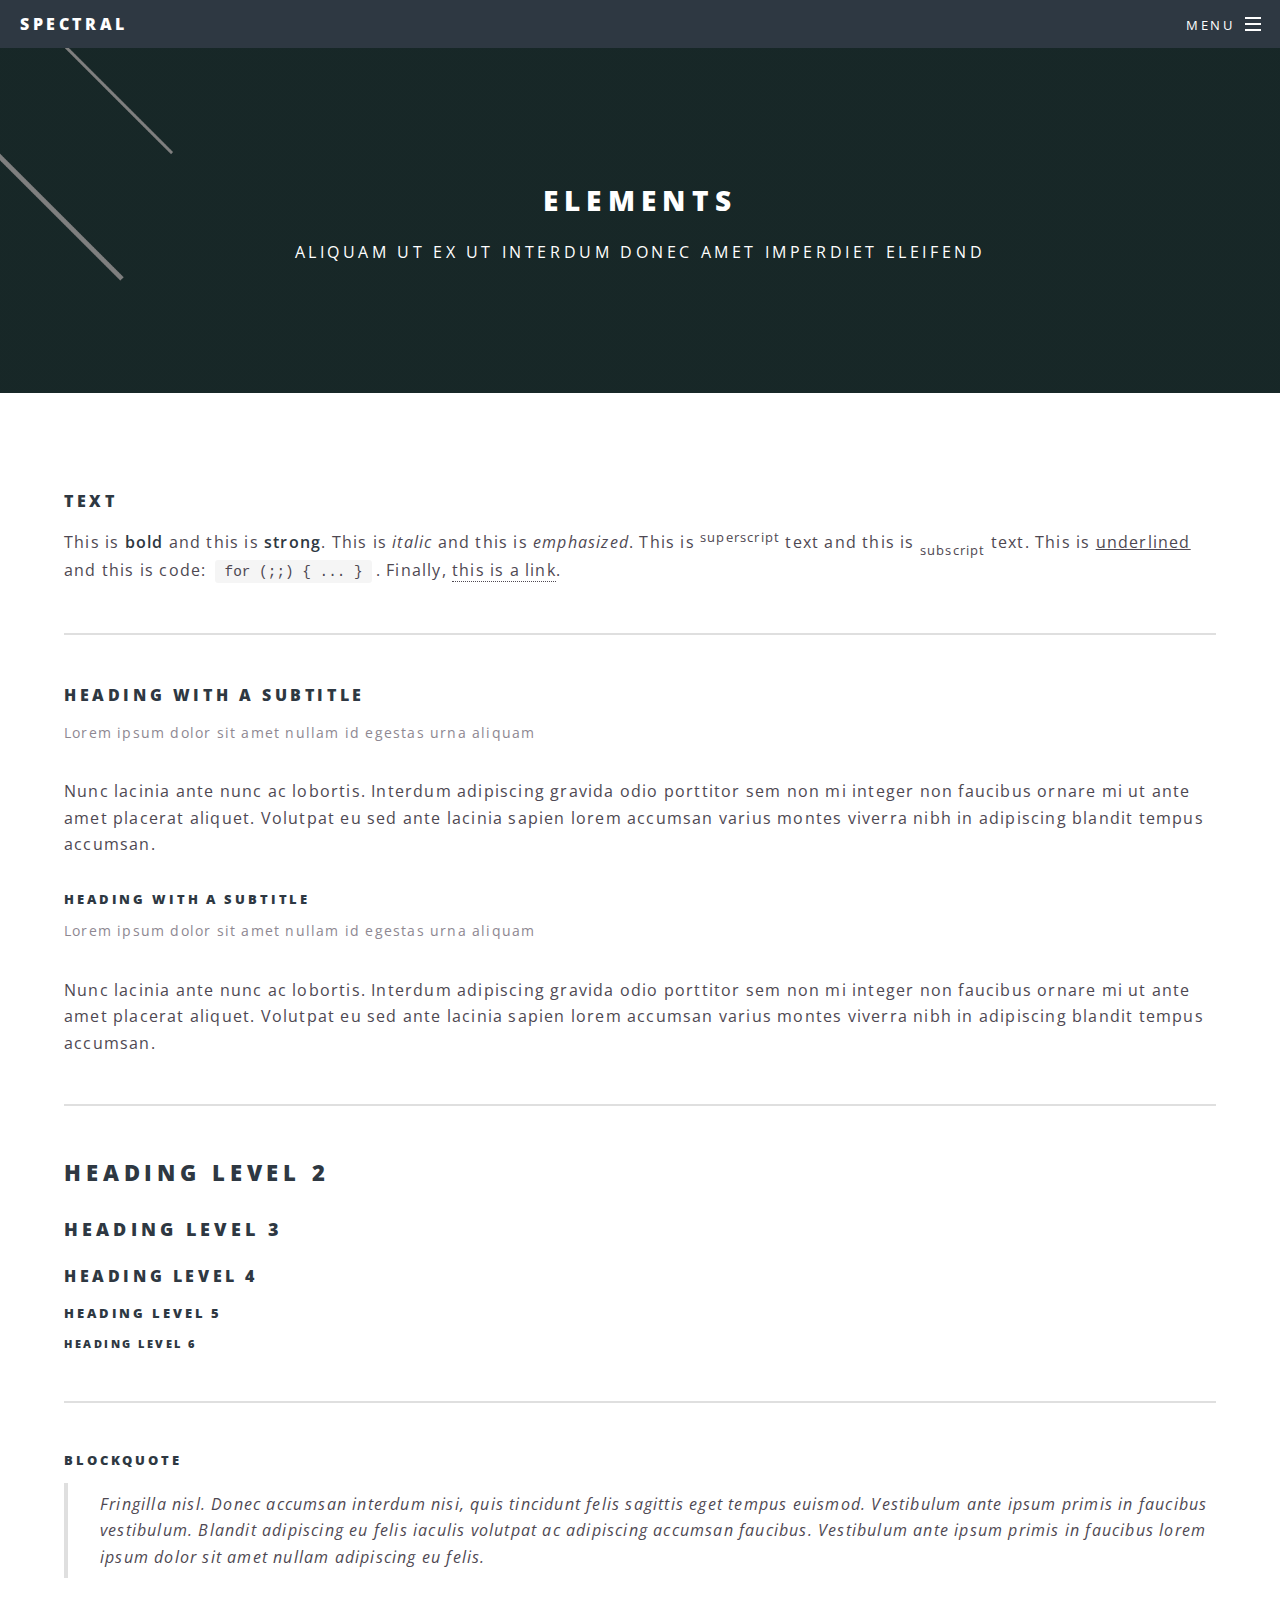
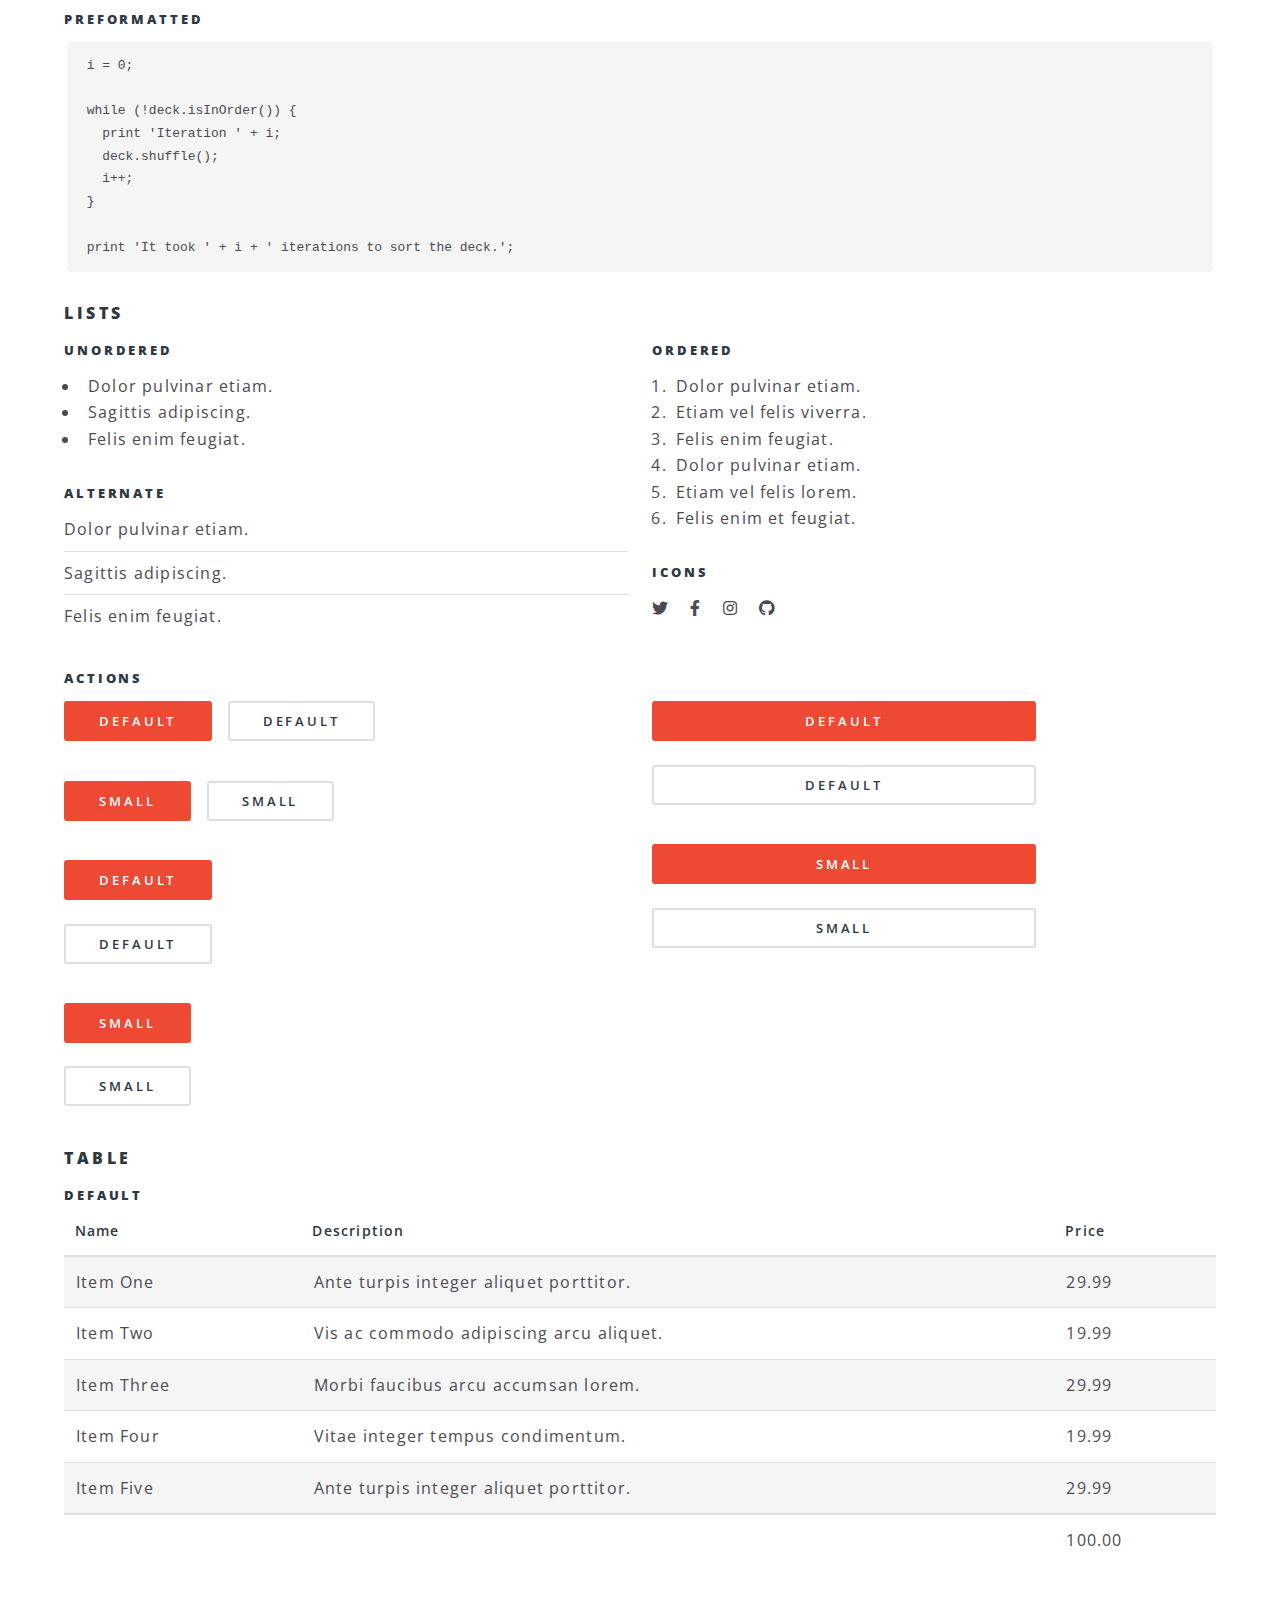
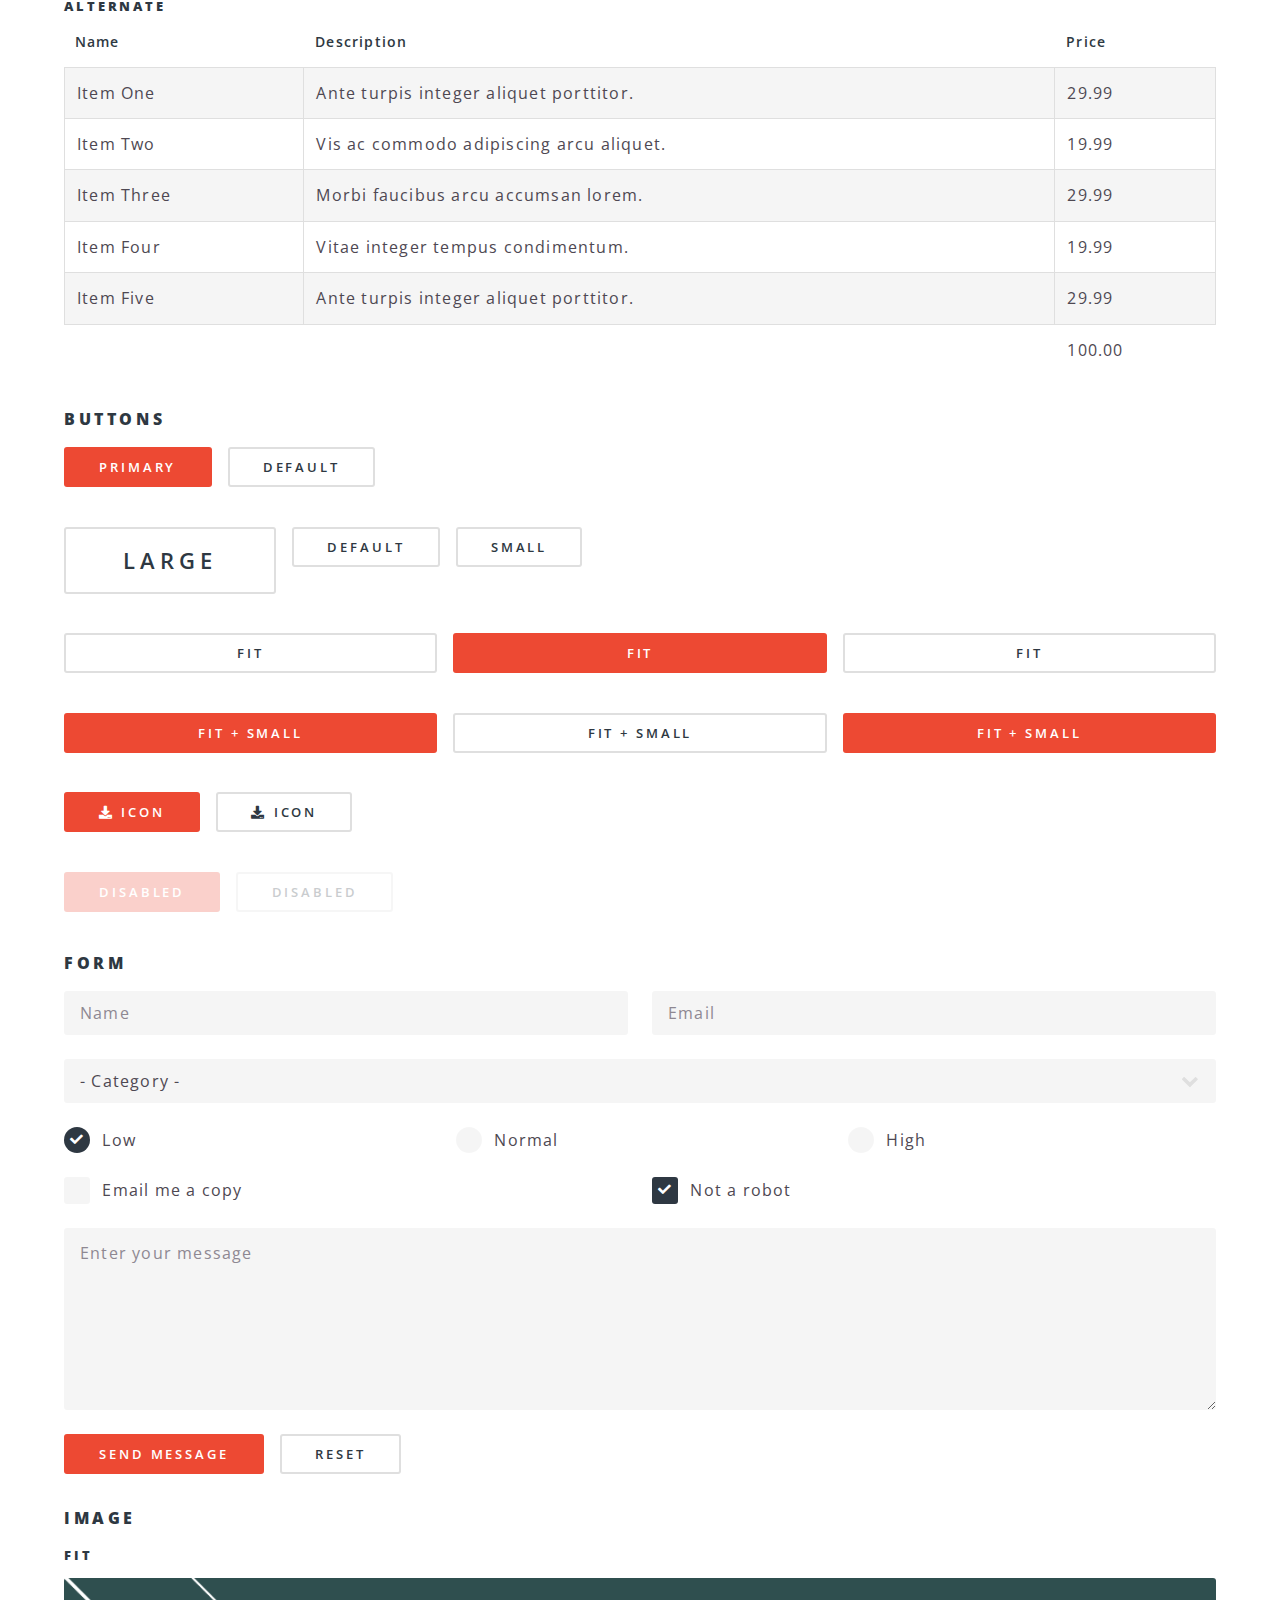
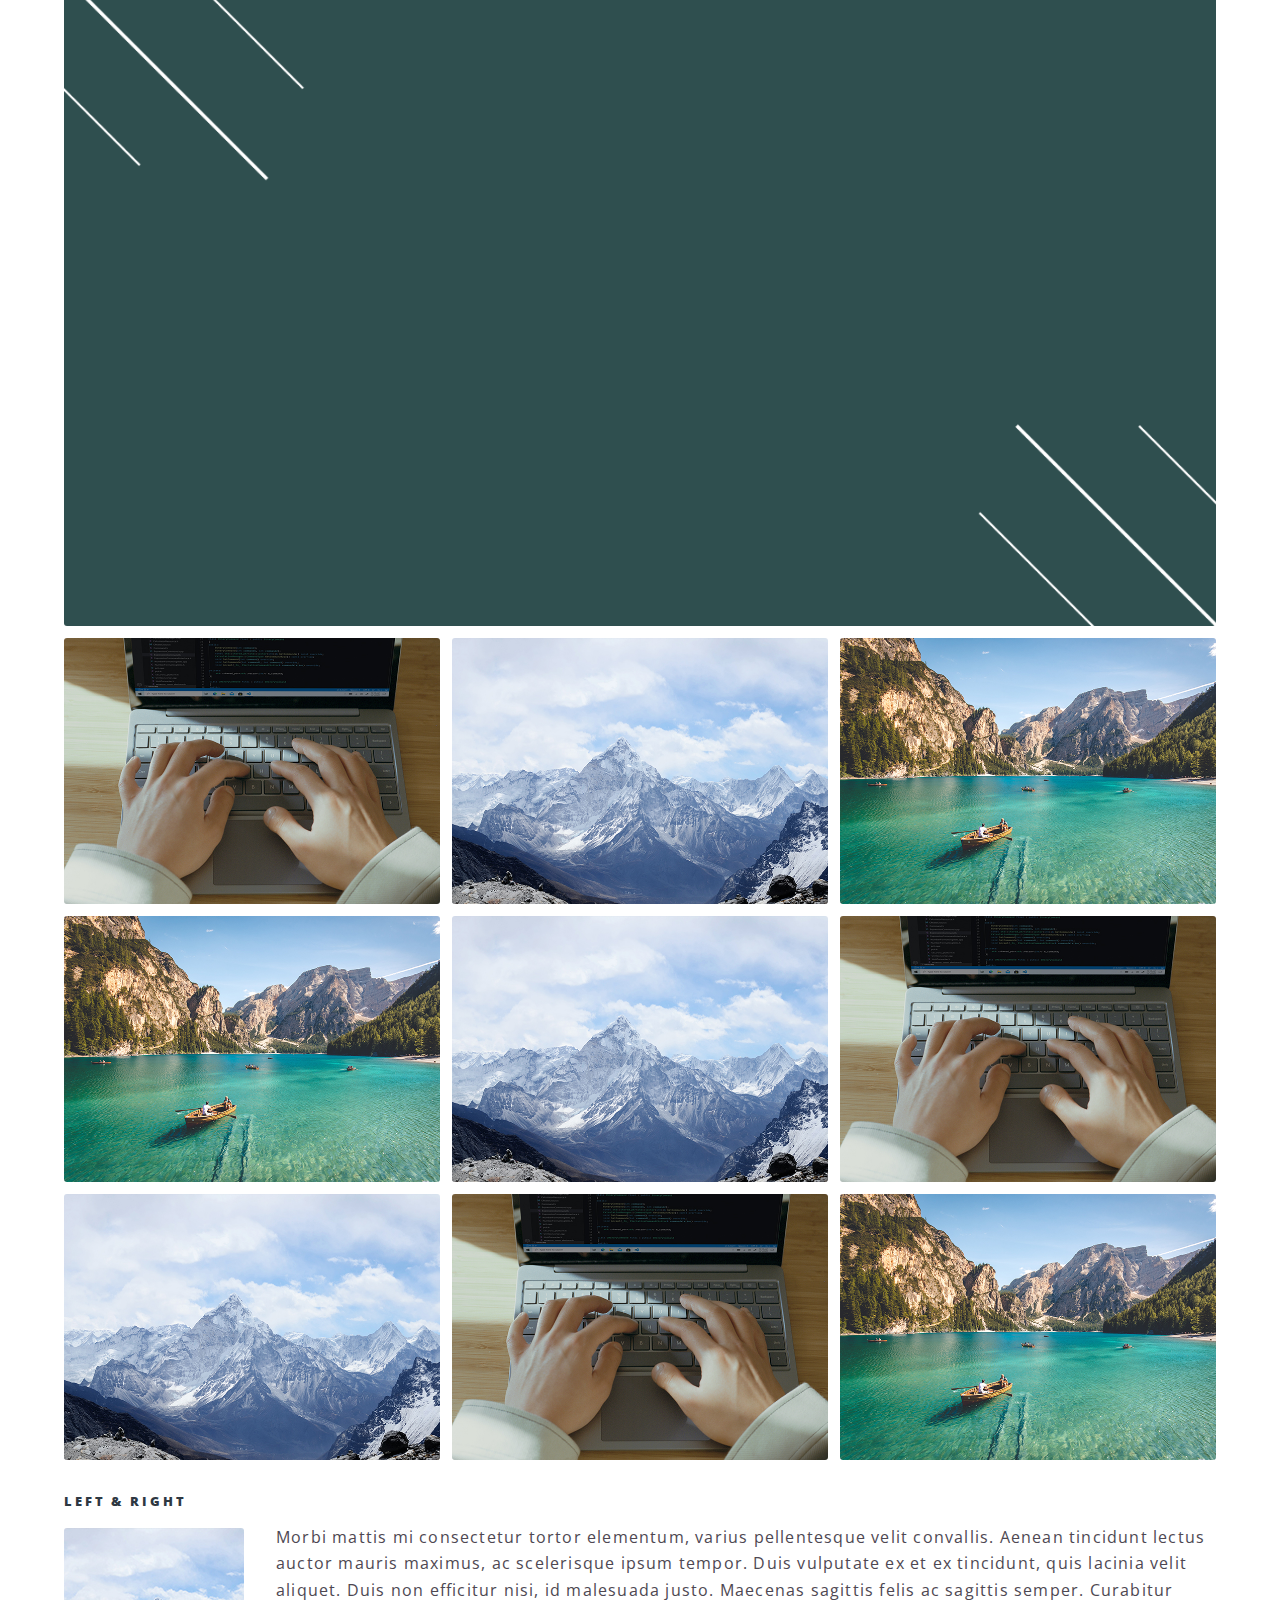
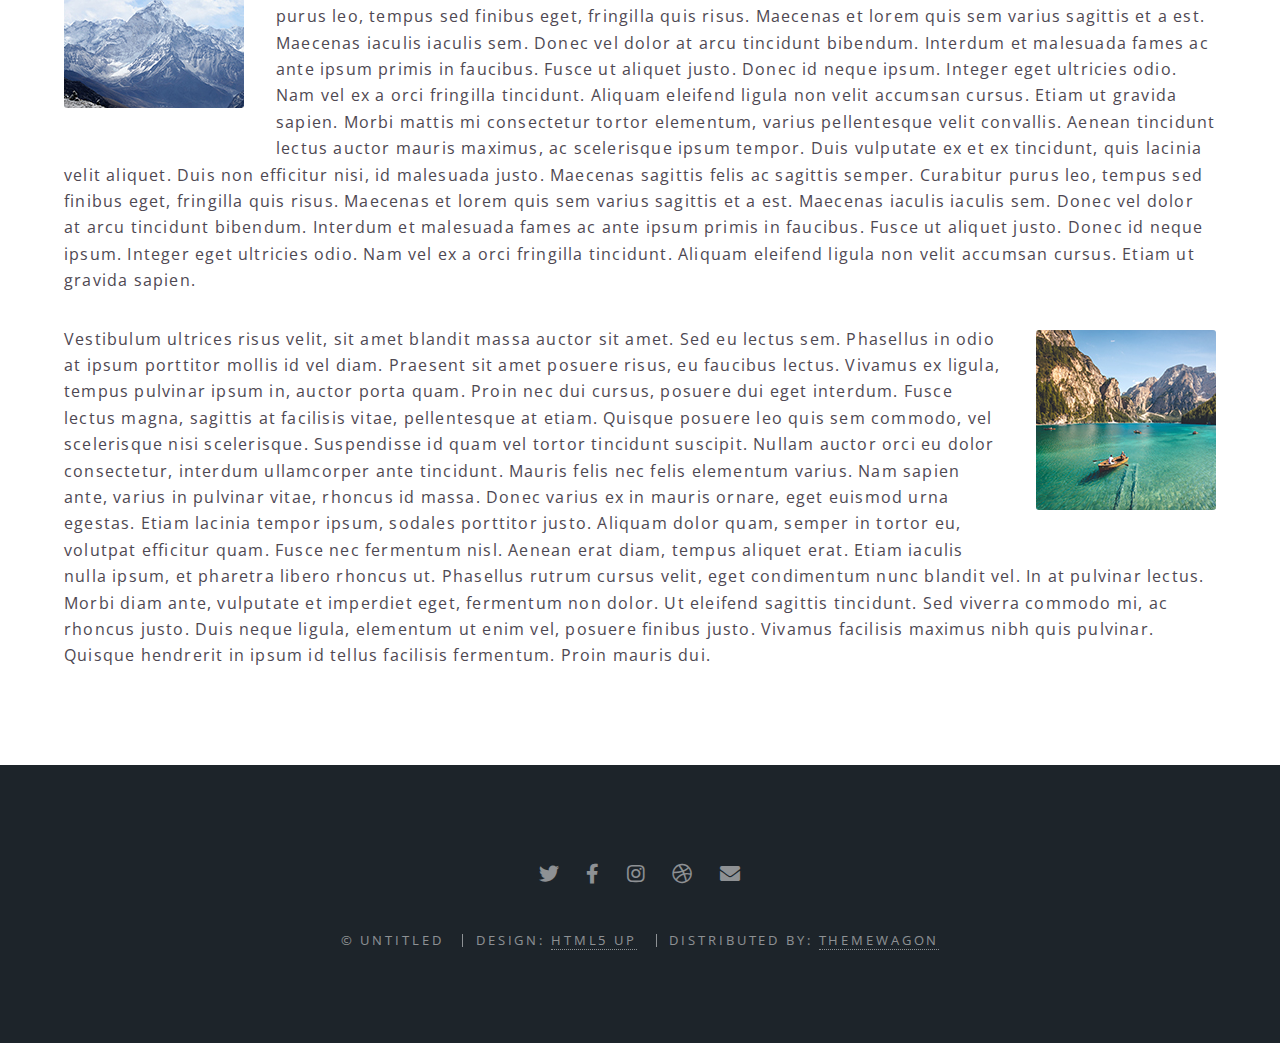
<file: elements.html>
<!DOCTYPE HTML>
<!--
	Spectral by HTML5 UP
	html5up.net | @ajlkn
	Free for personal and commercial use under the CCA 3.0 license (html5up.net/license)
-->
<html>

<head>
	<title>Elements - Spectral by HTML5 UP</title>
	<meta charset="utf-8" />
	<meta name="viewport" content="width=device-width, initial-scale=1, user-scalable=no" />
	<link rel="stylesheet" href="https://thejscott5.github.io/sandbox/assets/css/main.css" />
	<noscript>
		<link rel="stylesheet" href="https://thejscott5.github.io/sandbox/assets/css/noscript.css" />
	</noscript>
</head>

<body class="is-preload">

	<!-- Page Wrapper -->
	<div id="page-wrapper">

		<!-- Header -->
		<header id="header">
			<h1><a href="index.html">Spectral</a></h1>
			<nav id="nav">
				<ul>
					<li class="special">
						<a href="#menu" class="menuToggle"><span>Menu</span></a>
						<div id="menu">
							<ul>
								<li><a href="index.html">Home</a></li>
								<li><a href="generic.html">Generic</a></li>
								<li><a href="elements.html">Elements</a></li>
								<li><a href="#">Sign Up</a></li>
								<li><a href="#">Log In</a></li>
							</ul>
						</div>
					</li>
				</ul>
			</nav>
		</header>

		<!-- Main -->
		<article id="main">
			<header>
				<h2>Elements</h2>
				<p>Aliquam ut ex ut interdum donec amet imperdiet eleifend</p>
			</header>
			<section class="wrapper style5">
				<div class="inner">

					<section>
						<h4>Text</h4>
						<p>This is <b>bold</b> and this is <strong>strong</strong>. This is <i>italic</i> and this is
							<em>emphasized</em>.
							This is <sup>superscript</sup> text and this is <sub>subscript</sub> text.
							This is <u>underlined</u> and this is code: <code>for (;;) { ... }</code>. Finally, <a href="#">this is a
								link</a>.</p>
						<hr />
						<header>
							<h4>Heading with a Subtitle</h4>
							<p>Lorem ipsum dolor sit amet nullam id egestas urna aliquam</p>
						</header>
						<p>Nunc lacinia ante nunc ac lobortis. Interdum adipiscing gravida odio porttitor sem non mi integer non
							faucibus ornare mi ut ante amet placerat aliquet. Volutpat eu sed ante lacinia sapien lorem accumsan
							varius montes viverra nibh in adipiscing blandit tempus accumsan.</p>
						<header>
							<h5>Heading with a Subtitle</h5>
							<p>Lorem ipsum dolor sit amet nullam id egestas urna aliquam</p>
						</header>
						<p>Nunc lacinia ante nunc ac lobortis. Interdum adipiscing gravida odio porttitor sem non mi integer non
							faucibus ornare mi ut ante amet placerat aliquet. Volutpat eu sed ante lacinia sapien lorem accumsan
							varius montes viverra nibh in adipiscing blandit tempus accumsan.</p>
						<hr />
						<h2>Heading Level 2</h2>
						<h3>Heading Level 3</h3>
						<h4>Heading Level 4</h4>
						<h5>Heading Level 5</h5>
						<h6>Heading Level 6</h6>
						<hr />
						<h5>Blockquote</h5>
						<blockquote>Fringilla nisl. Donec accumsan interdum nisi, quis tincidunt felis sagittis eget tempus euismod.
							Vestibulum ante ipsum primis in faucibus vestibulum. Blandit adipiscing eu felis iaculis volutpat ac
							adipiscing accumsan faucibus. Vestibulum ante ipsum primis in faucibus lorem ipsum dolor sit amet nullam
							adipiscing eu felis.</blockquote>
						<h5>Preformatted</h5>
						<pre><code>i = 0;

while (!deck.isInOrder()) {
  print 'Iteration ' + i;
  deck.shuffle();
  i++;
}

print 'It took ' + i + ' iterations to sort the deck.';</code></pre>
					</section>

					<section>
						<h4>Lists</h4>
						<div class="row">
							<div class="col-6 col-12-medium">
								<h5>Unordered</h5>
								<ul>
									<li>Dolor pulvinar etiam.</li>
									<li>Sagittis adipiscing.</li>
									<li>Felis enim feugiat.</li>
								</ul>
								<h5>Alternate</h5>
								<ul class="alt">
									<li>Dolor pulvinar etiam.</li>
									<li>Sagittis adipiscing.</li>
									<li>Felis enim feugiat.</li>
								</ul>
							</div>
							<div class="col-6 col-12-medium">
								<h5>Ordered</h5>
								<ol>
									<li>Dolor pulvinar etiam.</li>
									<li>Etiam vel felis viverra.</li>
									<li>Felis enim feugiat.</li>
									<li>Dolor pulvinar etiam.</li>
									<li>Etiam vel felis lorem.</li>
									<li>Felis enim et feugiat.</li>
								</ol>
								<h5>Icons</h5>
								<ul class="icons">
									<li><a href="#" class="icon brands fa-twitter"><span class="label">Twitter</span></a></li>
									<li><a href="#" class="icon brands fa-facebook-f"><span class="label">Facebook</span></a></li>
									<li><a href="#" class="icon brands fa-instagram"><span class="label">Instagram</span></a></li>
									<li><a href="#" class="icon brands fa-github"><span class="label">Github</span></a></li>
								</ul>
							</div>
						</div>
						<h5>Actions</h5>
						<div class="row">
							<div class="col-6 col-12-medium">
								<ul class="actions">
									<li><a href="#" class="button primary">Default</a></li>
									<li><a href="#" class="button">Default</a></li>
								</ul>
								<ul class="actions small">
									<li><a href="#" class="button primary small">Small</a></li>
									<li><a href="#" class="button small">Small</a></li>
								</ul>
								<ul class="actions stacked">
									<li><a href="#" class="button primary">Default</a></li>
									<li><a href="#" class="button">Default</a></li>
								</ul>
								<ul class="actions stacked">
									<li><a href="#" class="button primary small">Small</a></li>
									<li><a href="#" class="button small">Small</a></li>
								</ul>
							</div>
							<div class="col-6 col-12-medium">
								<ul class="actions stacked">
									<li><a href="#" class="button primary fit">Default</a></li>
									<li><a href="#" class="button fit">Default</a></li>
								</ul>
								<ul class="actions stacked">
									<li><a href="#" class="button primary small fit">Small</a></li>
									<li><a href="#" class="button small fit">Small</a></li>
								</ul>
							</div>
						</div>
					</section>

					<section>
						<h4>Table</h4>
						<h5>Default</h5>
						<div class="table-wrapper">
							<table>
								<thead>
									<tr>
										<th>Name</th>
										<th>Description</th>
										<th>Price</th>
									</tr>
								</thead>
								<tbody>
									<tr>
										<td>Item One</td>
										<td>Ante turpis integer aliquet porttitor.</td>
										<td>29.99</td>
									</tr>
									<tr>
										<td>Item Two</td>
										<td>Vis ac commodo adipiscing arcu aliquet.</td>
										<td>19.99</td>
									</tr>
									<tr>
										<td>Item Three</td>
										<td> Morbi faucibus arcu accumsan lorem.</td>
										<td>29.99</td>
									</tr>
									<tr>
										<td>Item Four</td>
										<td>Vitae integer tempus condimentum.</td>
										<td>19.99</td>
									</tr>
									<tr>
										<td>Item Five</td>
										<td>Ante turpis integer aliquet porttitor.</td>
										<td>29.99</td>
									</tr>
								</tbody>
								<tfoot>
									<tr>
										<td colspan="2"></td>
										<td>100.00</td>
									</tr>
								</tfoot>
							</table>
						</div>

						<h5>Alternate</h5>
						<div class="table-wrapper">
							<table class="alt">
								<thead>
									<tr>
										<th>Name</th>
										<th>Description</th>
										<th>Price</th>
									</tr>
								</thead>
								<tbody>
									<tr>
										<td>Item One</td>
										<td>Ante turpis integer aliquet porttitor.</td>
										<td>29.99</td>
									</tr>
									<tr>
										<td>Item Two</td>
										<td>Vis ac commodo adipiscing arcu aliquet.</td>
										<td>19.99</td>
									</tr>
									<tr>
										<td>Item Three</td>
										<td> Morbi faucibus arcu accumsan lorem.</td>
										<td>29.99</td>
									</tr>
									<tr>
										<td>Item Four</td>
										<td>Vitae integer tempus condimentum.</td>
										<td>19.99</td>
									</tr>
									<tr>
										<td>Item Five</td>
										<td>Ante turpis integer aliquet porttitor.</td>
										<td>29.99</td>
									</tr>
								</tbody>
								<tfoot>
									<tr>
										<td colspan="2"></td>
										<td>100.00</td>
									</tr>
								</tfoot>
							</table>
						</div>
					</section>

					<section>
						<h4>Buttons</h4>
						<ul class="actions">
							<li><a href="#" class="button primary">Primary</a></li>
							<li><a href="#" class="button">Default</a></li>
						</ul>
						<ul class="actions">
							<li><a href="#" class="button large">Large</a></li>
							<li><a href="#" class="button">Default</a></li>
							<li><a href="#" class="button small">Small</a></li>
						</ul>
						<ul class="actions fit">
							<li><a href="#" class="button fit">Fit</a></li>
							<li><a href="#" class="button primary fit">Fit</a></li>
							<li><a href="#" class="button fit">Fit</a></li>
						</ul>
						<ul class="actions fit small">
							<li><a href="#" class="button primary fit small">Fit + Small</a></li>
							<li><a href="#" class="button fit small">Fit + Small</a></li>
							<li><a href="#" class="button primary fit small">Fit + Small</a></li>
						</ul>
						<ul class="actions">
							<li><a href="#" class="button primary icon solid fa-download">Icon</a></li>
							<li><a href="#" class="button icon solid fa-download">Icon</a></li>
						</ul>
						<ul class="actions">
							<li><span class="button primary disabled">Disabled</span></li>
							<li><span class="button disabled">Disabled</span></li>
						</ul>
					</section>

					<section>
						<h4>Form</h4>
						<form method="post" action="#">
							<div class="row gtr-uniform">
								<div class="col-6 col-12-xsmall">
									<input type="text" name="demo-name" id="demo-name" value="" placeholder="Name" />
								</div>
								<div class="col-6 col-12-xsmall">
									<input type="email" name="demo-email" id="demo-email" value="" placeholder="Email" />
								</div>
								<div class="col-12">
									<select name="demo-category" id="demo-category">
										<option value="">- Category -</option>
										<option value="1">Manufacturing</option>
										<option value="1">Shipping</option>
										<option value="1">Administration</option>
										<option value="1">Human Resources</option>
									</select>
								</div>
								<div class="col-4 col-12-small">
									<input type="radio" id="demo-priority-low" name="demo-priority" checked>
									<label for="demo-priority-low">Low</label>
								</div>
								<div class="col-4 col-12-small">
									<input type="radio" id="demo-priority-normal" name="demo-priority">
									<label for="demo-priority-normal">Normal</label>
								</div>
								<div class="col-4 col-12-small">
									<input type="radio" id="demo-priority-high" name="demo-priority">
									<label for="demo-priority-high">High</label>
								</div>
								<div class="col-6 col-12-small">
									<input type="checkbox" id="demo-copy" name="demo-copy">
									<label for="demo-copy">Email me a copy</label>
								</div>
								<div class="col-6 col-12-small">
									<input type="checkbox" id="demo-human" name="demo-human" checked>
									<label for="demo-human">Not a robot</label>
								</div>
								<div class="col-12">
									<textarea name="demo-message" id="demo-message" placeholder="Enter your message" rows="6"></textarea>
								</div>
								<div class="col-12">
									<ul class="actions">
										<li><input type="submit" value="Send Message" class="primary" /></li>
										<li><input type="reset" value="Reset" /></li>
									</ul>
								</div>
							</div>
						</form>
					</section>

					<section>
						<h4>Image</h4>
						<h5>Fit</h5>
						<div class="box alt">
							<div class="row gtr-50 gtr-uniform">
								<div class="col-12"><span class="image fit"><img src="images/banner.jpg" alt="" /></span></div>
								<div class="col-4"><span class="image fit"><img src="images/pic01.jpg" alt="" /></span></div>
								<div class="col-4"><span class="image fit"><img src="images/pic02.jpg" alt="" /></span></div>
								<div class="col-4"><span class="image fit"><img src="images/pic03.jpg" alt="" /></span></div>
								<div class="col-4"><span class="image fit"><img src="images/pic03.jpg" alt="" /></span></div>
								<div class="col-4"><span class="image fit"><img src="images/pic02.jpg" alt="" /></span></div>
								<div class="col-4"><span class="image fit"><img src="images/pic01.jpg" alt="" /></span></div>
								<div class="col-4"><span class="image fit"><img src="images/pic02.jpg" alt="" /></span></div>
								<div class="col-4"><span class="image fit"><img src="images/pic01.jpg" alt="" /></span></div>
								<div class="col-4"><span class="image fit"><img src="images/pic03.jpg" alt="" /></span></div>
							</div>
						</div>
						<h5>Left &amp; Right</h5>
						<p><span class="image left"><img src="images/pic04.jpg" alt="" /></span>Morbi mattis mi consectetur tortor
							elementum, varius pellentesque velit convallis. Aenean tincidunt lectus auctor mauris maximus, ac
							scelerisque ipsum tempor. Duis vulputate ex et ex tincidunt, quis lacinia velit aliquet. Duis non
							efficitur nisi, id malesuada justo. Maecenas sagittis felis ac sagittis semper. Curabitur purus leo,
							tempus sed finibus eget, fringilla quis risus. Maecenas et lorem quis sem varius sagittis et a est.
							Maecenas iaculis iaculis sem. Donec vel dolor at arcu tincidunt bibendum. Interdum et malesuada fames ac
							ante ipsum primis in faucibus. Fusce ut aliquet justo. Donec id neque ipsum. Integer eget ultricies odio.
							Nam vel ex a orci fringilla tincidunt. Aliquam eleifend ligula non velit accumsan cursus. Etiam ut gravida
							sapien. Morbi mattis mi consectetur tortor elementum, varius pellentesque velit convallis. Aenean
							tincidunt lectus auctor mauris maximus, ac scelerisque ipsum tempor. Duis vulputate ex et ex tincidunt,
							quis lacinia velit aliquet. Duis non efficitur nisi, id malesuada justo. Maecenas sagittis felis ac
							sagittis semper. Curabitur purus leo, tempus sed finibus eget, fringilla quis risus. Maecenas et lorem
							quis sem varius sagittis et a est. Maecenas iaculis iaculis sem. Donec vel dolor at arcu tincidunt
							bibendum. Interdum et malesuada fames ac ante ipsum primis in faucibus. Fusce ut aliquet justo. Donec id
							neque ipsum. Integer eget ultricies odio. Nam vel ex a orci fringilla tincidunt. Aliquam eleifend ligula
							non velit accumsan cursus. Etiam ut gravida sapien.</p>
						<p><span class="image right"><img src="images/pic05.jpg" alt="" /></span>Vestibulum ultrices risus velit,
							sit amet blandit massa auctor sit amet. Sed eu lectus sem. Phasellus in odio at ipsum porttitor mollis id
							vel diam. Praesent sit amet posuere risus, eu faucibus lectus. Vivamus ex ligula, tempus pulvinar ipsum
							in, auctor porta quam. Proin nec dui cursus, posuere dui eget interdum. Fusce lectus magna, sagittis at
							facilisis vitae, pellentesque at etiam. Quisque posuere leo quis sem commodo, vel scelerisque nisi
							scelerisque. Suspendisse id quam vel tortor tincidunt suscipit. Nullam auctor orci eu dolor consectetur,
							interdum ullamcorper ante tincidunt. Mauris felis nec felis elementum varius. Nam sapien ante, varius in
							pulvinar vitae, rhoncus id massa. Donec varius ex in mauris ornare, eget euismod urna egestas. Etiam
							lacinia tempor ipsum, sodales porttitor justo. Aliquam dolor quam, semper in tortor eu, volutpat efficitur
							quam. Fusce nec fermentum nisl. Aenean erat diam, tempus aliquet erat. Etiam iaculis nulla ipsum, et
							pharetra libero rhoncus ut. Phasellus rutrum cursus velit, eget condimentum nunc blandit vel. In at
							pulvinar lectus. Morbi diam ante, vulputate et imperdiet eget, fermentum non dolor. Ut eleifend sagittis
							tincidunt. Sed viverra commodo mi, ac rhoncus justo. Duis neque ligula, elementum ut enim vel, posuere
							finibus justo. Vivamus facilisis maximus nibh quis pulvinar. Quisque hendrerit in ipsum id tellus
							facilisis fermentum. Proin mauris dui.</p>
					</section>

				</div>
			</section>
		</article>

		<!-- Footer -->
		<footer id="footer">
			<ul class="icons">
				<li><a href="#" class="icon brands fa-twitter"><span class="label">Twitter</span></a></li>
				<li><a href="#" class="icon brands fa-facebook-f"><span class="label">Facebook</span></a></li>
				<li><a href="#" class="icon brands fa-instagram"><span class="label">Instagram</span></a></li>
				<li><a href="#" class="icon brands fa-dribbble"><span class="label">Dribbble</span></a></li>
				<li><a href="#" class="icon solid fa-envelope"><span class="label">Email</span></a></li>
			</ul>
			<ul class="copyright">
				<li>&copy; Untitled</li>
				<li>Design: <a href="http://html5up.net">HTML5 UP</a></li>
				<li>Distributed by: <a href="https://themewagon.com">ThemeWagon</a></li>
			</ul>
		</footer>

	</div>

	<!-- Scripts -->
	<script src="https://thejscott5.github.io/sandbox/assets/js/jquery.min.js"></script>
	<script src="https://thejscott5.github.io/sandbox/assets/js/jquery.scrollex.min.js"></script>
	<script src="https://thejscott5.github.io/sandbox/assets/js/jquery.scrolly.min.js"></script>
	<script src="https://thejscott5.github.io/sandbox/assets/js/browser.min.js"></script>
	<script src="https://thejscott5.github.io/sandbox/assets/js/breakpoints.min.js"></script>
	<script src="https://thejscott5.github.io/sandbox/assets/js/util.js"></script>
	<script src="https://thejscott5.github.io/sandbox/assets/js/main.js"></script>

</body>

</html>
</file>
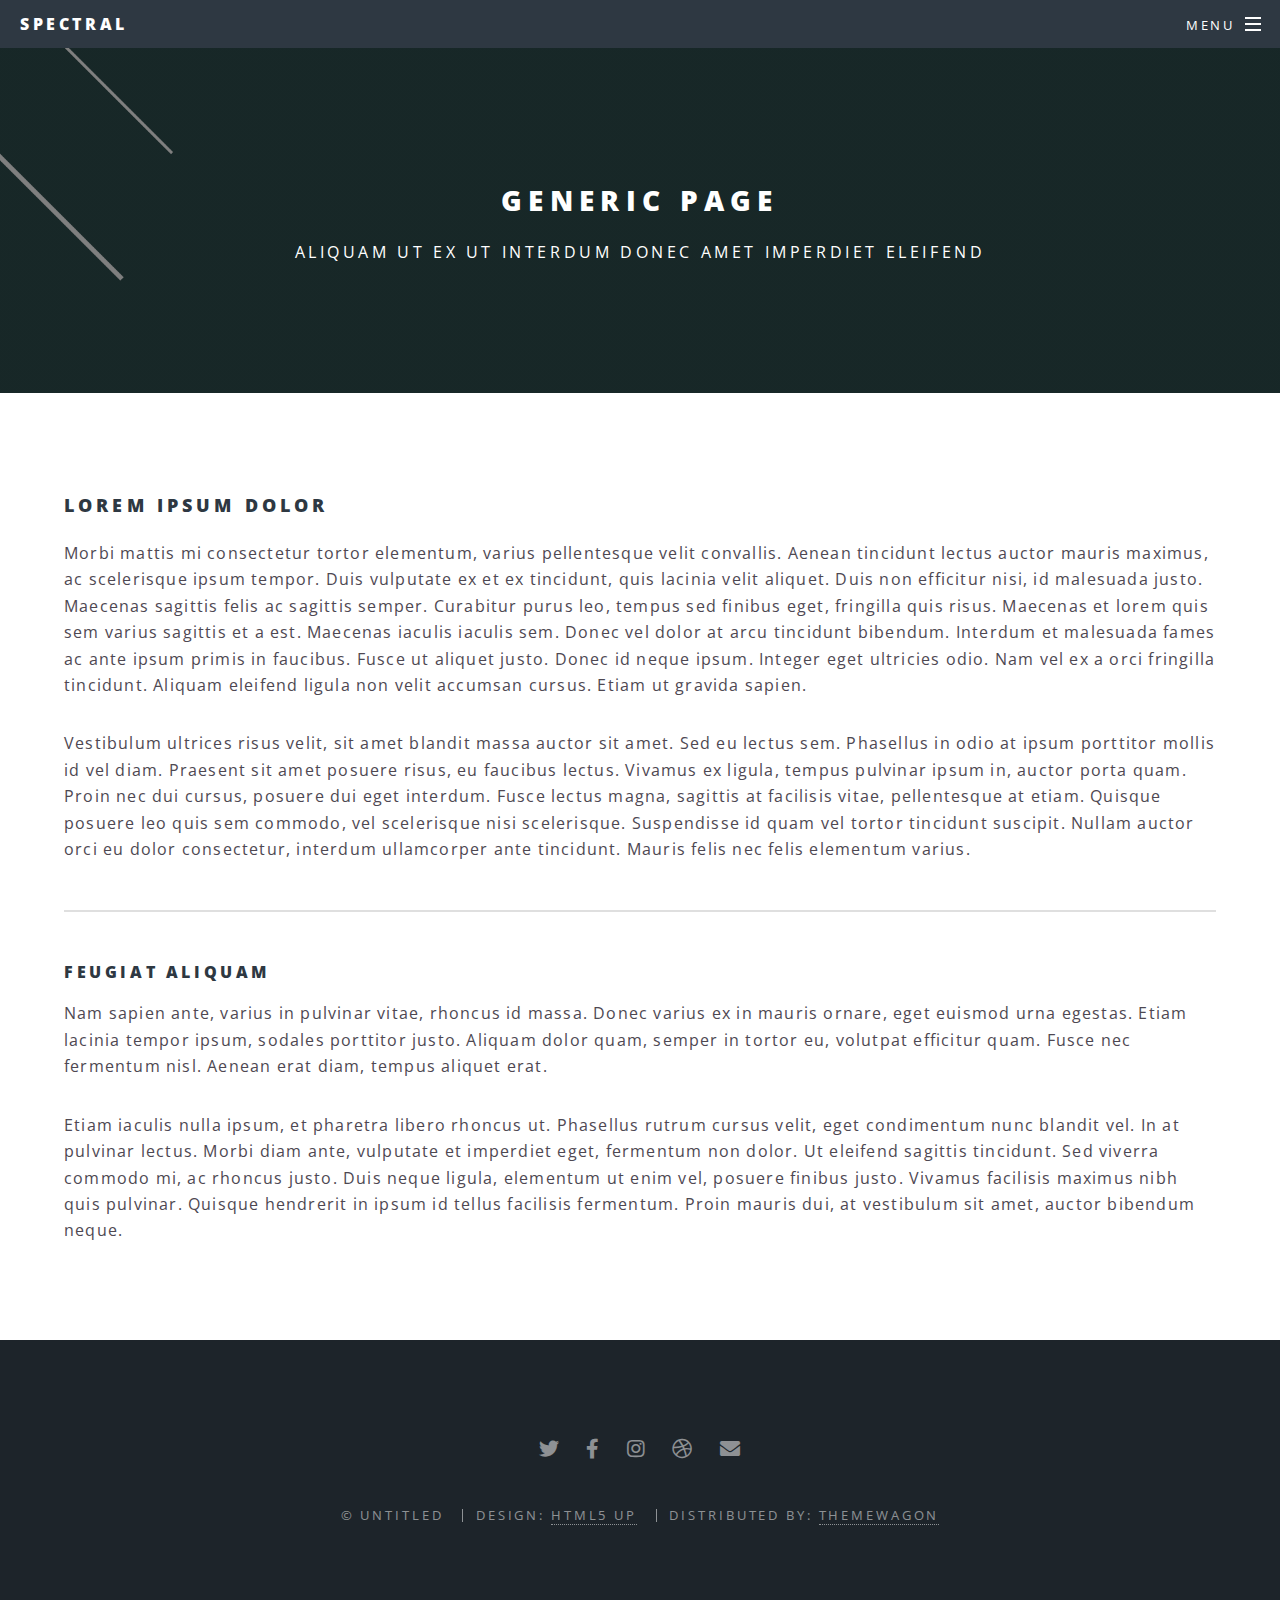
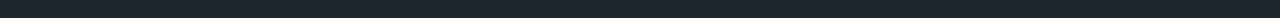
<file: generic.html>
<!DOCTYPE HTML>
<!--
	Spectral by HTML5 UP
	html5up.net | @ajlkn
	Free for personal and commercial use under the CCA 3.0 license (html5up.net/license)
-->
<html>

<head>
	<title>Generic - Spectral by HTML5 UP</title>
	<meta charset="utf-8" />
	<meta name="viewport" content="width=device-width, initial-scale=1, user-scalable=no" />
	<link rel="stylesheet" href="https://thejscott5.github.io/sandbox/assets/css/main.css" />
	<noscript>
		<link rel="stylesheet" href="https://thejscott5.github.io/sandbox/assets/css/noscript.css" />
	</noscript>
</head>

<body class="is-preload">

	<!-- Page Wrapper -->
	<div id="page-wrapper">

		<!-- Header -->
		<header id="header">
			<h1><a href="index.html">Spectral</a></h1>
			<nav id="nav">
				<ul>
					<li class="special">
						<a href="#menu" class="menuToggle"><span>Menu</span></a>
						<div id="menu">
							<ul>
								<li><a href="index.html">Home</a></li>
								<li><a href="generic.html">Generic</a></li>
								<li><a href="elements.html">Elements</a></li>
								<li><a href="#">Sign Up</a></li>
								<li><a href="#">Log In</a></li>
							</ul>
						</div>
					</li>
				</ul>
			</nav>
		</header>

		<!-- Main -->
		<article id="main">
			<header>
				<h2>Generic Page</h2>
				<p>Aliquam ut ex ut interdum donec amet imperdiet eleifend</p>
			</header>
			<section class="wrapper style5">
				<div class="inner">

					<h3>Lorem ipsum dolor</h3>
					<p>Morbi mattis mi consectetur tortor elementum, varius pellentesque velit convallis. Aenean tincidunt lectus
						auctor mauris maximus, ac scelerisque ipsum tempor. Duis vulputate ex et ex tincidunt, quis lacinia velit
						aliquet. Duis non efficitur nisi, id malesuada justo. Maecenas sagittis felis ac sagittis semper. Curabitur
						purus leo, tempus sed finibus eget, fringilla quis risus. Maecenas et lorem quis sem varius sagittis et a
						est. Maecenas iaculis iaculis sem. Donec vel dolor at arcu tincidunt bibendum. Interdum et malesuada fames
						ac ante ipsum primis in faucibus. Fusce ut aliquet justo. Donec id neque ipsum. Integer eget ultricies odio.
						Nam vel ex a orci fringilla tincidunt. Aliquam eleifend ligula non velit accumsan cursus. Etiam ut gravida
						sapien.</p>

					<p>Vestibulum ultrices risus velit, sit amet blandit massa auctor sit amet. Sed eu lectus sem. Phasellus in
						odio at ipsum porttitor mollis id vel diam. Praesent sit amet posuere risus, eu faucibus lectus. Vivamus ex
						ligula, tempus pulvinar ipsum in, auctor porta quam. Proin nec dui cursus, posuere dui eget interdum. Fusce
						lectus magna, sagittis at facilisis vitae, pellentesque at etiam. Quisque posuere leo quis sem commodo, vel
						scelerisque nisi scelerisque. Suspendisse id quam vel tortor tincidunt suscipit. Nullam auctor orci eu dolor
						consectetur, interdum ullamcorper ante tincidunt. Mauris felis nec felis elementum varius.</p>

					<hr />

					<h4>Feugiat aliquam</h4>
					<p>Nam sapien ante, varius in pulvinar vitae, rhoncus id massa. Donec varius ex in mauris ornare, eget euismod
						urna egestas. Etiam lacinia tempor ipsum, sodales porttitor justo. Aliquam dolor quam, semper in tortor eu,
						volutpat efficitur quam. Fusce nec fermentum nisl. Aenean erat diam, tempus aliquet erat.</p>

					<p>Etiam iaculis nulla ipsum, et pharetra libero rhoncus ut. Phasellus rutrum cursus velit, eget condimentum
						nunc blandit vel. In at pulvinar lectus. Morbi diam ante, vulputate et imperdiet eget, fermentum non dolor.
						Ut eleifend sagittis tincidunt. Sed viverra commodo mi, ac rhoncus justo. Duis neque ligula, elementum ut
						enim vel, posuere finibus justo. Vivamus facilisis maximus nibh quis pulvinar. Quisque hendrerit in ipsum id
						tellus facilisis fermentum. Proin mauris dui, at vestibulum sit amet, auctor bibendum neque.</p>

				</div>
			</section>
		</article>

		<!-- Footer -->
		<footer id="footer">
			<ul class="icons">
				<li><a href="#" class="icon brands fa-twitter"><span class="label">Twitter</span></a></li>
				<li><a href="#" class="icon brands fa-facebook-f"><span class="label">Facebook</span></a></li>
				<li><a href="#" class="icon brands fa-instagram"><span class="label">Instagram</span></a></li>
				<li><a href="#" class="icon brands fa-dribbble"><span class="label">Dribbble</span></a></li>
				<li><a href="#" class="icon solid fa-envelope"><span class="label">Email</span></a></li>
			</ul>
			<ul class="copyright">
				<li>&copy; Untitled</li>
				<li>Design: <a href="http://html5up.net">HTML5 UP</a></li>
				<li>Distributed by: <a href="https://themewagon.com">ThemeWagon</a></li>
			</ul>
		</footer>

	</div>

	<!-- Scripts -->
	<script src="https://thejscott5.github.io/sandbox/assets/js/jquery.min.js"></script>
	<script src="https://thejscott5.github.io/sandbox/assets/js/jquery.scrollex.min.js"></script>
	<script src="https://thejscott5.github.io/sandbox/assets/js/jquery.scrolly.min.js"></script>
	<script src="https://thejscott5.github.io/sandbox/assets/js/browser.min.js"></script>
	<script src="https://thejscott5.github.io/sandbox/assets/js/breakpoints.min.js"></script>
	<script src="https://thejscott5.github.io/sandbox/assets/js/util.js"></script>
	<script src="https://thejscott5.github.io/sandbox/assets/js/main.js"></script>

</body>

</html>
</file>
